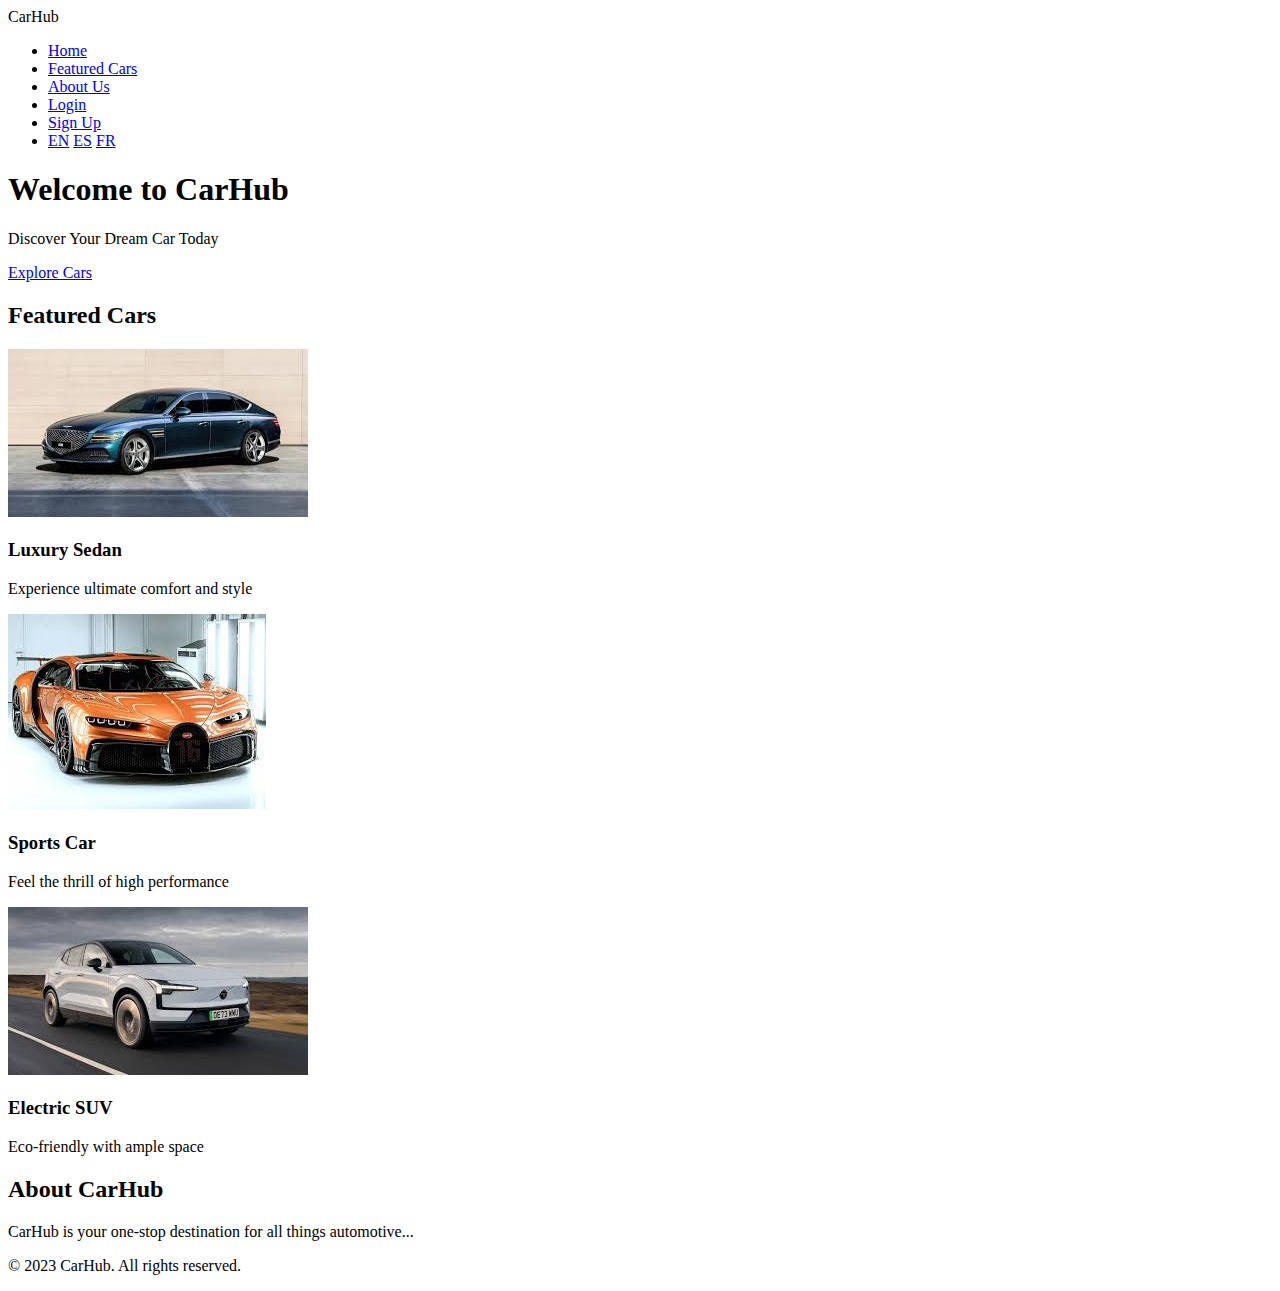
<file: target/classes/templates/index.html>
<!DOCTYPE html>
<html xmlns:th="http://www.thymeleaf.org">
  <head>
    <meta charset="UTF-8" />
    <meta name="viewport" content="width=device-width, initial-scale=1.0" />
    <link rel="stylesheet" th:href="@{/css/styles.css}" />
    <title th:text="#{site.title}">
      CarHub - Your Ultimate Car Destination
    </title>
  </head>
  <body>
    <header>
      <nav>
        <div class="logo" th:text="#{site.logo}">CarHub</div>
        <ul>
          <li><a href="#home" th:text="#{nav.home}">Home</a></li>
          <li>
            <a href="#featured" th:text="#{nav.featured}">Featured Cars</a>
          </li>
          <li><a href="#about" th:text="#{nav.about}">About Us</a></li>
          <li><a href="/login" th:text="#{nav.login}">Login</a></li>
          <li><a href="/signup" th:text="#{nav.signup}">Sign Up</a></li>

          <li class="lang-switcher">
            <a href="?lang=en">EN</a>
            <a href="?lang=es">ES</a>
            <a href="?lang=fr">FR</a>
          </li>
        </ul>
      </nav>
    </header>

    <main>
      <section id="home" class="hero">
        <h1 th:text="#{hero.title}">Welcome to CarHub</h1>
        <p th:text="#{hero.subtitle}">Discover Your Dream Car Today</p>
        <a href="#featured" class="cta-button" th:text="#{hero.cta}"
          >Explore Cars</a
        >
      </section>

      <section id="featured" class="featured-cars">
        <h2 th:text="#{featured.title}">Featured Cars</h2>
        <div class="car-grid">
          <div class="car-card">
            <img
              src="[data-uri]"
              alt="Car 1"
            />
            <h3 th:text="#{car1.title}">Luxury Sedan</h3>
            <p th:text="#{car1.description}">
              Experience ultimate comfort and style
            </p>
          </div>

          <div class="car-card">
            <img
              src="[data-uri]"
              alt="Car 2"
            />
            <h3 th:text="#{car1.title}">Sports Car</h3>
            <p th:text="#{car1.description}">
              Feel the thrill of high performance
            </p>
          </div>

          <div class="car-card">
            <img
              src="[data-uri]"
              alt="Car 3"
            />
            <h3 th:text="#{car1.title}">Electric SUV</h3>
            <p th:text="#{car1.description}">Eco-friendly with ample space</p>
          </div>
        </div>
      </section>

      <section id="about" class="about-us">
        <h2 th:text="#{about.title}">About CarHub</h2>
        <p th:text="#{about.description}">
          CarHub is your one-stop destination for all things automotive...
        </p>
      </section>
    </main>

    <footer>
      <p th:text="#{footer.copyright}">© 2023 CarHub. All rights reserved.</p>
    </footer>
  </body>
</html>
</file>
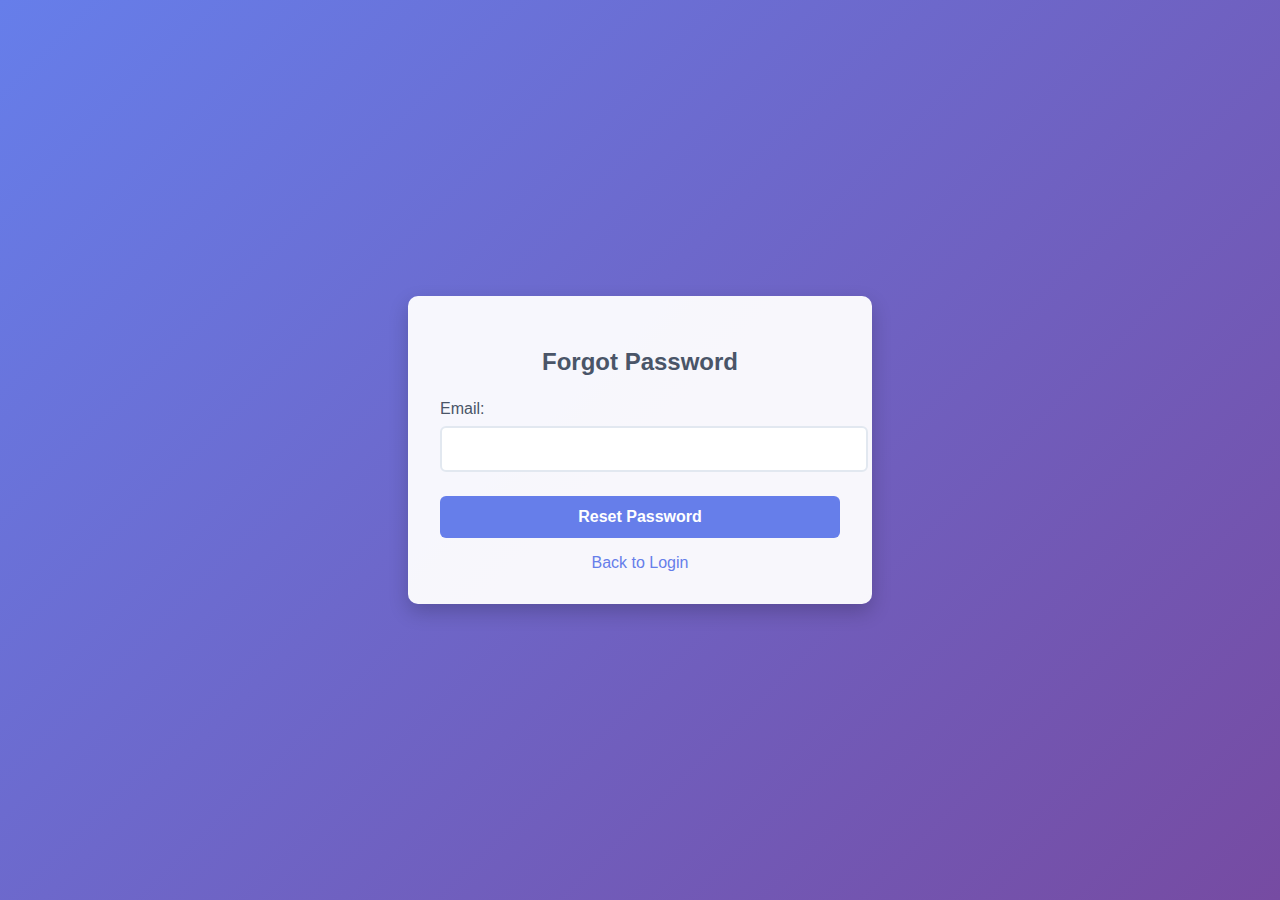
<file: target/classes/templates/forgot-password.html>
<!DOCTYPE html>
<html xmlns:th="http://www.thymeleaf.org">
<head>
    <title>Forgot Password</title>
    <style>
        body {
            font-family: 'Segoe UI', Tahoma, Geneva, Verdana, sans-serif;
            background: linear-gradient(135deg, #667eea 0%, #764ba2 100%);
            height: 100vh;
            margin: 0;
            display: flex;
            align-items: center;
            justify-content: center;
        }
        
        .container {
            background: rgba(255, 255, 255, 0.95);
            padding: 2rem;
            border-radius: 10px;
            box-shadow: 0 8px 20px rgba(0,0,0,0.2);
            width: 100%;
            max-width: 400px;
        }
        
        h2 {
            color: #4a5568;
            text-align: center;
            margin-bottom: 1.5rem;
        }
        
        .form-group {
            margin-bottom: 1.5rem;
        }
        
        label {
            display: block;
            margin-bottom: 0.5rem;
            color: #4a5568;
            font-weight: 500;
        }
        
        input {
            width: 100%;
            padding: 0.75rem;
            border: 2px solid #e2e8f0;
            border-radius: 6px;
            font-size: 1rem;
            transition: border-color 0.3s ease;
        }
        
        input:focus {
            outline: none;
            border-color: #667eea;
        }
        
        .btn {
            width: 100%;
            padding: 0.75rem;
            background: #667eea;
            color: white;
            border: none;
            border-radius: 6px;
            font-size: 1rem;
            font-weight: 600;
            cursor: pointer;
            transition: background 0.3s ease;
        }
        
        .btn:hover {
            background: #5a67d8;
        }
        
        .message {
            text-align: center;
            margin-top: 1rem;
            color: #4a5568;
        }
    </style>
</head>
<body>
    <div class="container">
        <h2>Forgot Password</h2>
        <form th:action="@{/forgot-password}" method="post">
            <div class="form-group">
                <label for="email">Email:</label>
                <input type="email" id="email" name="email" required>
            </div>
            <button type="submit" class="btn">Reset Password</button>
        </form>
        <div class="message">
            <a th:href="@{/login}" style="color: #667eea; text-decoration: none;">Back to Login</a>
        </div>
    </div>
</body>
</html>
</file>
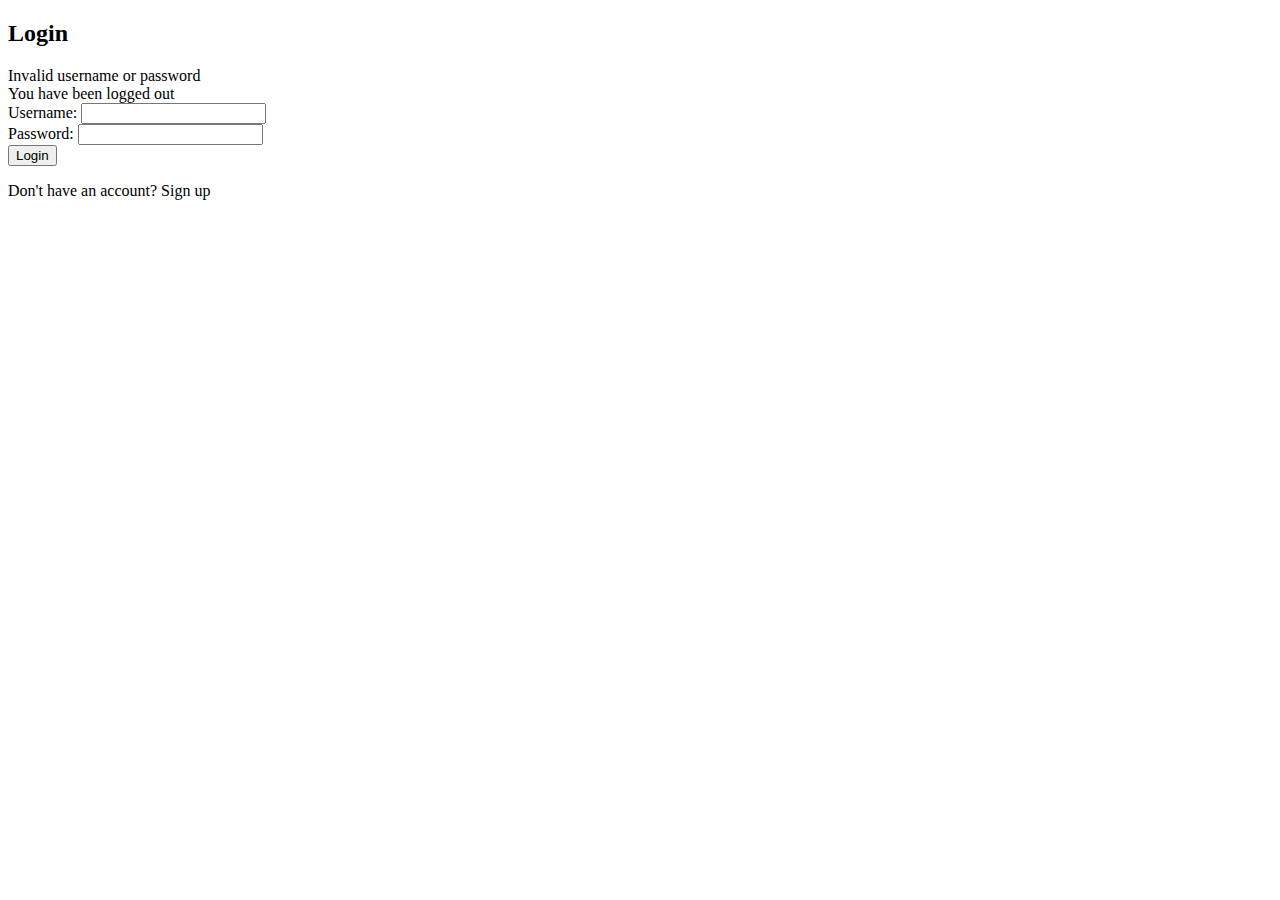
<file: target/classes/templates/login.html>
<!DOCTYPE html>
<html xmlns:th="http://www.thymeleaf.org">
<head>
    <meta charset="UTF-8">
    <meta name="viewport" content="width=device-width, initial-scale=1.0">
    <title>Login</title>
    <link rel="stylesheet" th:href="@{/css/styles.css}">
</head>
<body>
    <div class="container">
        <h2>Login</h2>
        <form th:action="@{/login}" method="post">
            <div th:if="${param.error}" class="error-message">Invalid username or password</div>
            <div th:if="${param.logout}" class="success-message">You have been logged out</div>
            <div class="form-group">
                <label for="username">Username:</label>
                <input type="text" id="username" name="username" required>
            </div>
            <div class="form-group">
                <label for="password">Password:</label>
                <input type="password" id="password" name="password" required>
            </div>
            <button type="submit" class="btn">Login</button>
        </form>
        <p>Don't have an account? <a th:href="@{/signup}">Sign up</a></p>
    </div>
</body>
</html>
</file>
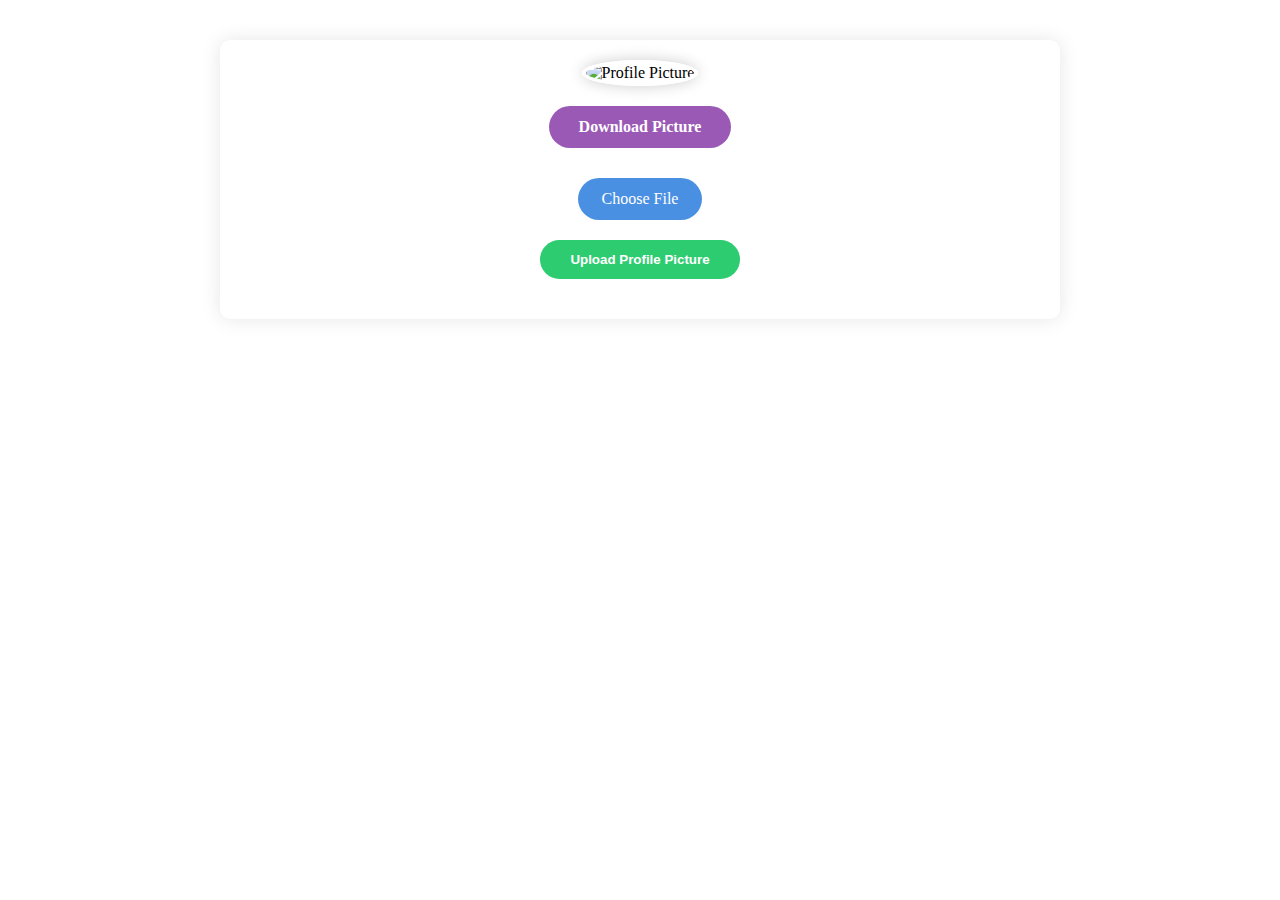
<file: target/classes/templates/profile.html>
<!DOCTYPE html>
<html xmlns:th="http://www.thymeleaf.org">
<head>
    <title>Profile change</title>
<style>
    .profile-container {
        max-width: 800px;
        margin: 40px auto;
        padding: 20px;
        background: #ffffff;
        border-radius: 10px;
        box-shadow: 0 0 20px rgba(0,0,0,0.1);
    }

    .profile-picture-container {
        text-align: center;
        margin-bottom: 30px;
    }

    .profile-picture {
        width: 200px;
        height: 200px;
        border-radius: 50%;
        object-fit: cover;
        border: 4px solid #fff;
        box-shadow: 0 0 15px rgba(0,0,0,0.2);
    }

    .upload-form {
        text-align: center;
        margin: 20px 0;
    }

    .file-input-wrapper {
        position: relative;
        margin: 20px 0;
    }

    .file-input {
        opacity: 0;
        position: absolute;
        width: 100%;
        height: 100%;
        cursor: pointer;
    }

    .custom-file-upload {
        display: inline-block;
        padding: 12px 24px;
        background: #4a90e2;
        color: white;
        border-radius: 25px;
        cursor: pointer;
        transition: all 0.3s ease;
    }

    .custom-file-upload:hover {
        background: #357abd;
        transform: translateY(-2px);
    }

    .upload-btn {
        background: #2ecc71;
        color: white;
        border: none;
        padding: 12px 30px;
        border-radius: 25px;
        cursor: pointer;
        font-weight: bold;
        transition: all 0.3s ease;
    }

    .upload-btn:hover {
        background: #27ae60;
        transform: translateY(-2px);
    }
    
    .action-buttons {
        display: flex;
        justify-content: center;
        gap: 20px;
        margin-top: 20px;
    }

    .download-btn {
        background: #9b59b6;
        color: white;
        border: none;
        padding: 12px 30px;
        border-radius: 25px;
        cursor: pointer;
        font-weight: bold;
        text-decoration: none;
        transition: all 0.3s ease;
    }

    .download-btn:hover {
        background: #8e44ad;
        transform: translateY(-2px);
    }
</style>
</head>
<body>
<div class="profile-container">
    <div class="profile-picture-container">
        <div th:if="${user.profilePicture}">
            <img class="profile-picture" th:src="@{/profile/image/{fileName}(fileName=${user.profilePicture})}" alt="Profile Picture"/>
            <div class="action-buttons">
                <a th:href="@{/profile/image/{fileName}(fileName=${user.profilePicture})}" 
                   class="download-btn" 
                   download>
                    Download Picture
                </a>
            </div>
        </div>
    </div>

    <form class="upload-form" th:action="@{/profile/upload}" method="post" enctype="multipart/form-data">
        <div class="file-input-wrapper">
            <label class="custom-file-upload">
                Choose File
                <input type="file" name="file" accept="image/*" required class="file-input"/>
            </label>
        </div>
        <button type="submit" class="upload-btn">Upload Profile Picture</button>
    </form>
</div>
</body>
</html>
</file>
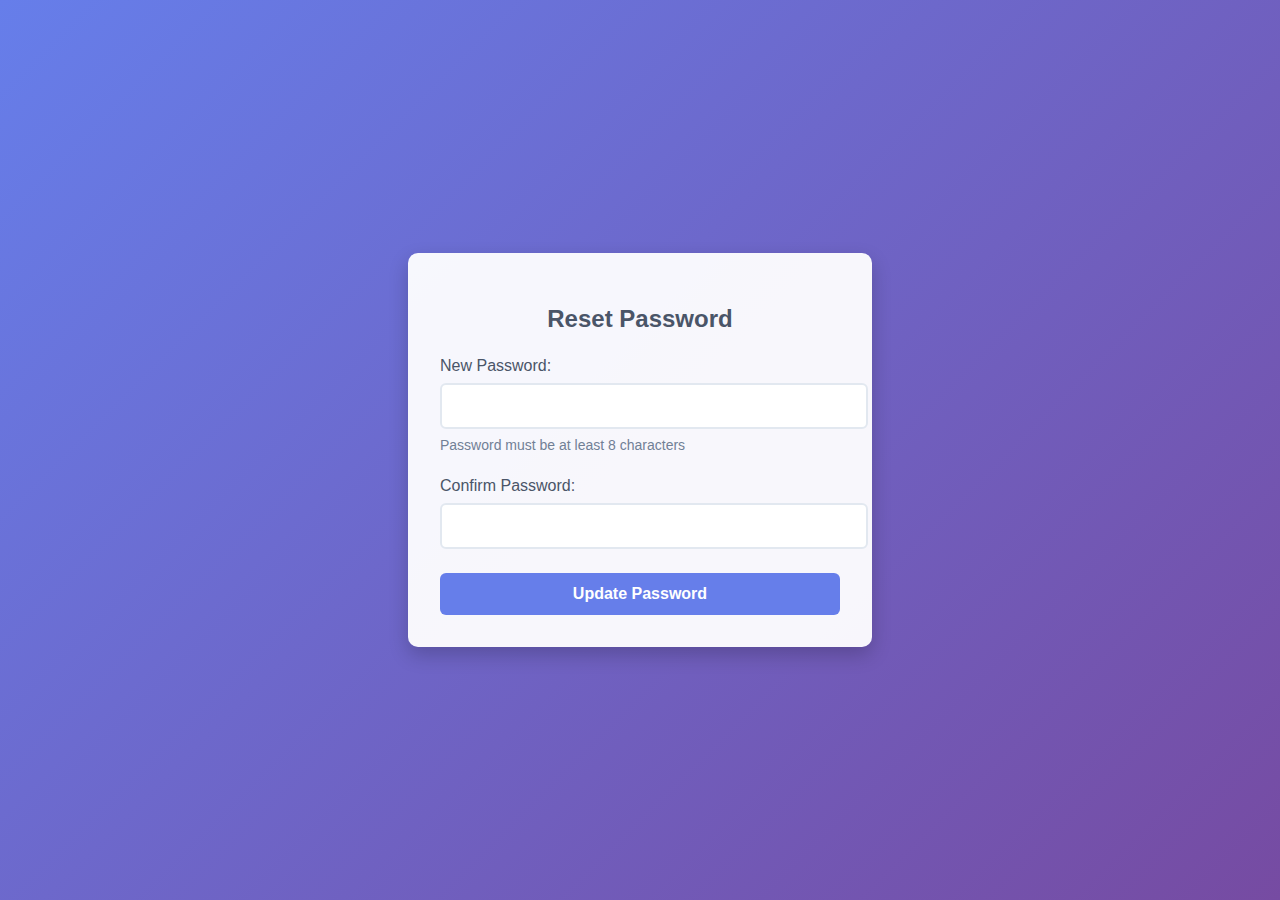
<file: target/classes/templates/reset-password.html>
<!DOCTYPE html>
<html xmlns:th="http://www.thymeleaf.org">
<head>
    <title>Reset Password</title>
    <style>
        body {
            font-family: 'Segoe UI', Tahoma, Geneva, Verdana, sans-serif;
            background: linear-gradient(135deg, #667eea 0%, #764ba2 100%);
            height: 100vh;
            margin: 0;
            display: flex;
            align-items: center;
            justify-content: center;
        }
        
        .container {
            background: rgba(255, 255, 255, 0.95);
            padding: 2rem;
            border-radius: 10px;
            box-shadow: 0 8px 20px rgba(0,0,0,0.2);
            width: 100%;
            max-width: 400px;
        }
        
        h2 {
            color: #4a5568;
            text-align: center;
            margin-bottom: 1.5rem;
        }
        
        .form-group {
            margin-bottom: 1.5rem;
            position: relative;
        }
        
        label {
            display: block;
            margin-bottom: 0.5rem;
            color: #4a5568;
            font-weight: 500;
        }
        
        input {
            width: 100%;
            padding: 0.75rem;
            border: 2px solid #e2e8f0;
            border-radius: 6px;
            font-size: 1rem;
            transition: all 0.3s ease;
        }
        
        input:focus {
            outline: none;
            border-color: #667eea;
            box-shadow: 0 0 0 3px rgba(102,126,234,0.1);
        }
        
        .btn {
            width: 100%;
            padding: 0.75rem;
            background: #667eea;
            color: white;
            border: none;
            border-radius: 6px;
            font-size: 1rem;
            font-weight: 600;
            cursor: pointer;
            transition: all 0.3s ease;
        }
        
        .btn:hover {
            background: #5a67d8;
            transform: translateY(-1px);
        }
        
        .btn:active {
            transform: translateY(0);
        }
        
        .password-strength {
            font-size: 0.875rem;
            margin-top: 0.5rem;
            color: #718096;
        }
        
        @keyframes shake {
            0%, 100% { transform: translateX(0); }
            25% { transform: translateX(-5px); }
            75% { transform: translateX(5px); }
        }
        
        .error {
            animation: shake 0.5s;
            border-color: #fc8181;
        }
    </style>
</head>
<body>
    <div class="container">
        <h2>Reset Password</h2>
        <form th:action="@{/reset-password}" method="post">
            <input type="hidden" name="token" th:value="${token}">
            <div class="form-group">
                <label for="password">New Password:</label>
                <input type="password" id="password" name="password" required>
                <div class="password-strength">Password must be at least 8 characters</div>
            </div>
            <div class="form-group">
                <label for="confirmPassword">Confirm Password:</label>
                <input type="password" id="confirmPassword" name="confirmPassword" required>
            </div>
            <button type="submit" class="btn">Update Password</button>
        </form>
    </div>
    
    <script>
        const password = document.getElementById('password');
        const confirmPassword = document.getElementById('confirmPassword');
        
        confirmPassword.addEventListener('input', function() {
            if(password.value !== confirmPassword.value) {
                confirmPassword.classList.add('error');
            } else {
                confirmPassword.classList.remove('error');
            }
        });
    </script>
</body>
</html>
</file>
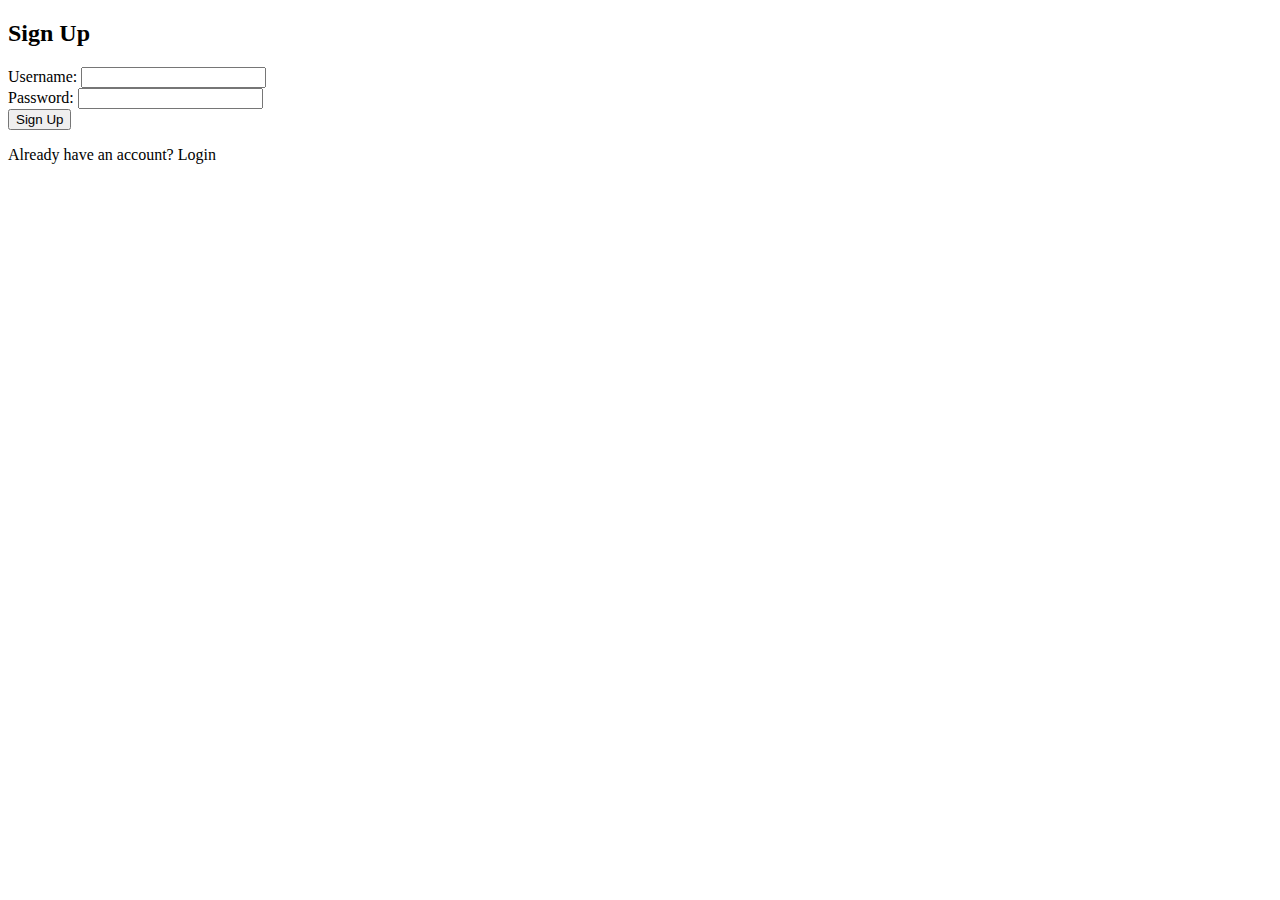
<file: target/classes/templates/signup.html>
<!DOCTYPE html>
<html xmlns:th="http://www.thymeleaf.org">
<head>
    <meta charset="UTF-8">
    <meta name="viewport" content="width=device-width, initial-scale=1.0">
    <title>Sign Up</title>
    <link rel="stylesheet" th:href="@{/css/styles.css}">
</head>
<body>
    <div class="container">
        <h2>Sign Up</h2>
        <form th:action="@{/signup}" method="post" th:object="${user}">
            <div th:if="${error}" class="error-message" th:text="${error}"></div>
            <div class="form-group">
                <label for="username">Username:</label>
                <input type="text" id="username" th:field="*{username}" required>
                <span th:if="${#fields.hasErrors('username')}" th:errors="*{username}" class="error-message"></span>
            </div>
            <div class="form-group">
                <label for="password">Password:</label>
                <input type="password" id="password" th:field="*{password}" required>
                <span th:if="${#fields.hasErrors('password')}" th:errors="*{password}" class="error-message"></span>
            </div>
            <button id="button_submit" type="submit" class="btn">Sign Up</button>
        </form>
        <p>Already have an account? <a th:href="@{/login}">Login</a></p>
    </div>
    <script>
        document.addEventListener('DOMContentLoaded', function() {
            const submitButton = document.getElementById('button_submit');
            if(submitButton) {
                submitButton.addEventListener('click', function(e) {
                    e.preventDefault();
                    const form = document.querySelector('form');
                    form.submit();
                });
            }
        });
    </script>
</body>
</html>
</file>
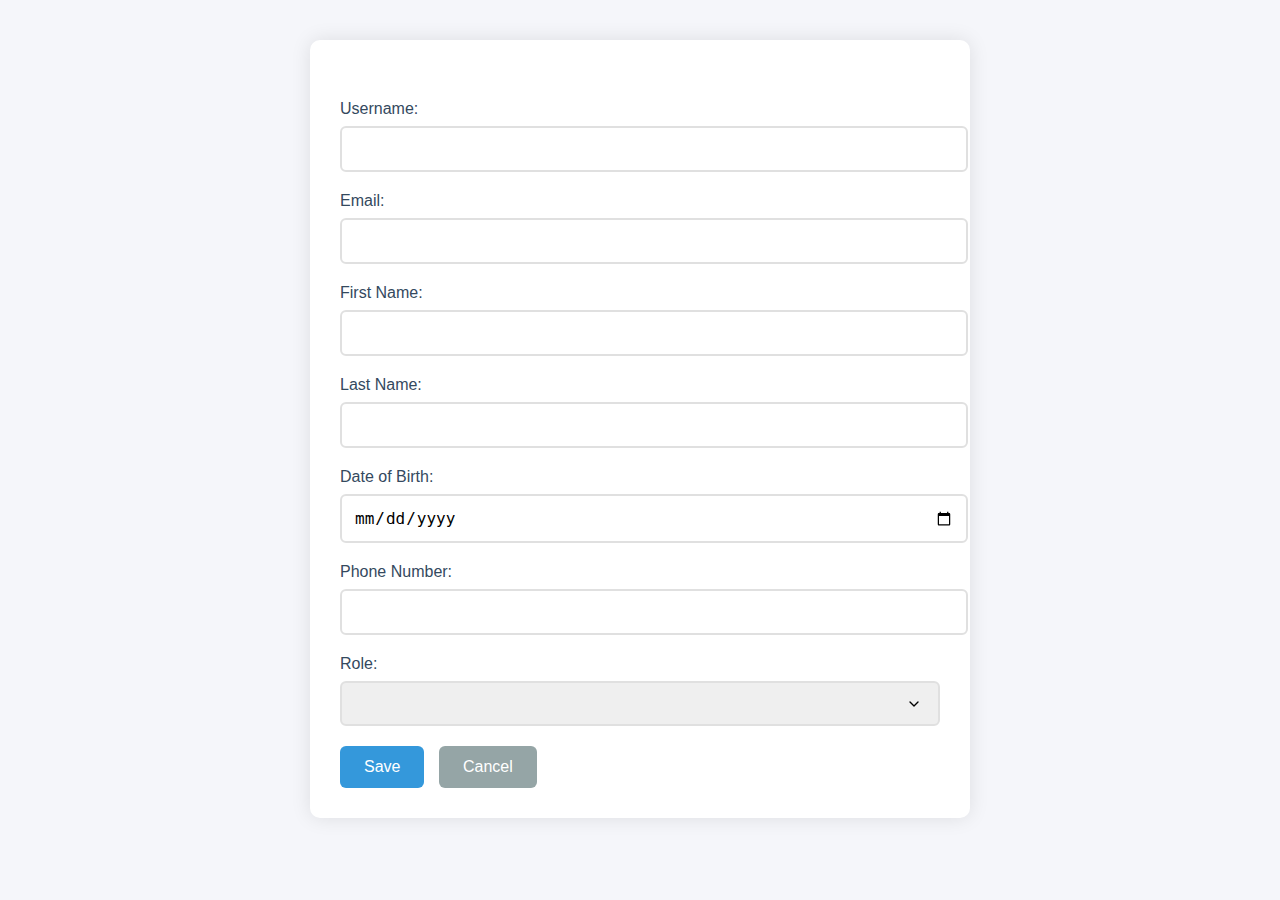
<file: target/classes/templates/admin/user-form.html>
<!DOCTYPE html>
<html xmlns:th="http://www.thymeleaf.org">
  <head>
    <meta charset="UTF-8" />
    <title>User Form</title>
    <link rel="stylesheet" th:href="@{/css/styles.css}" />
    <style>
      .container {
        max-width: 600px;
        margin: 40px auto;
        padding: 30px;
        background: #ffffff;
        border-radius: 10px;
        box-shadow: 0 0 20px rgba(0, 0, 0, 0.1);
      }

      h2 {
        color: #2c3e50;
        text-align: center;
        margin-bottom: 30px;
        font-size: 28px;
        font-weight: 600;
      }

      .form-group {
        margin-bottom: 20px;
      }

      label {
        display: block;
        margin-bottom: 8px;
        color: #34495e;
        font-weight: 500;
      }

      input,
      select {
        width: 100%;
        padding: 12px;
        border: 2px solid #e0e0e0;
        border-radius: 6px;
        font-size: 16px;
        transition: border-color 0.3s ease;
      }

      input:focus,
      select:focus {
        border-color: #3498db;
        outline: none;
        box-shadow: 0 0 5px rgba(52, 152, 219, 0.3);
      }

      .btn {
        background: #3498db;
        color: white;
        padding: 12px 24px;
        border: none;
        border-radius: 6px;
        cursor: pointer;
        font-size: 16px;
        font-weight: 500;
        transition: background 0.3s ease;
        margin-right: 10px;
      }

      .btn:hover {
        background: #2980b9;
      }

      .btn-secondary {
        background: #95a5a6;
        text-decoration: none;
        display: inline-block;
      }

      .btn-secondary:hover {
        background: #7f8c8d;
      }

      body {
        background: #f5f6fa;
        font-family: "Segoe UI", Tahoma, Geneva, Verdana, sans-serif;
      }

      select {
        appearance: none;
        background-image: url("data:image/svg+xml;charset=UTF-8,%3csvg xmlns='http://www.w3.org/2000/svg' viewBox='0 0 24 24' fill='none' stroke='currentColor' stroke-width='2' stroke-linecap='round' stroke-linejoin='round'%3e%3cpolyline points='6 9 12 15 18 9'%3e%3c/polyline%3e%3c/svg%3e");
        background-repeat: no-repeat;
        background-position: right 1rem center;
        background-size: 1em;
      }

      @media (max-width: 768px) {
        .container {
          margin: 20px;
          padding: 20px;
        }
      }
    </style>
  </head>
  <body>
    <div class="container">
      <h2 th:text="${user.id == null ? 'Create User' : 'Edit User'}"></h2>
      <form
        th:action="${user.id == null ? '/admin/users/create' : '/admin/users/edit/' + user.id}"
        method="post"
        th:object="${user}"
      >
        <div class="form-group">
          <label for="username">Username:</label>
          <input type="text" id="username" th:field="*{username}" required />
        </div>
        <div class="form-group">
          <label for="email">Email:</label>
          <input type="email" id="email" th:field="*{email}" required />
        </div>
        <div class="form-group">
          <label for="firstName">First Name:</label>
          <input type="text" id="firstName" th:field="*{firstName}" required />
        </div>
        <div class="form-group">
          <label for="lastName">Last Name:</label>
          <input type="text" id="lastName" th:field="*{lastName}" required />
        </div>
        <div class="form-group">
          <label for="dateOfBirth">Date of Birth:</label>
          <input
            type="date"
            id="dateOfBirth"
            th:field="*{dateOfBirth}"
            required
          />
        </div>
        <div class="form-group">
          <label for="phoneNumber">Phone Number:</label>
          <input
            type="tel"
            id="phoneNumber"
            th:field="*{phoneNumber}"
            required
          />
        </div>
        <div class="form-group">
          <label for="role">Role:</label>
          <select id="role" th:field="*{role}" required>
            <option
              th:each="role : ${T(com.yourpackage.model.Role).values()}"
              th:value="${role}"
              th:text="${role.name}"
            ></option>
          </select>
        </div>
        <button type="submit" class="btn">Save</button>
        <a th:href="@{/admin/users}" class="btn btn-secondary">Cancel</a>
      </form>
    </div>
  </body>
</html>
</file>
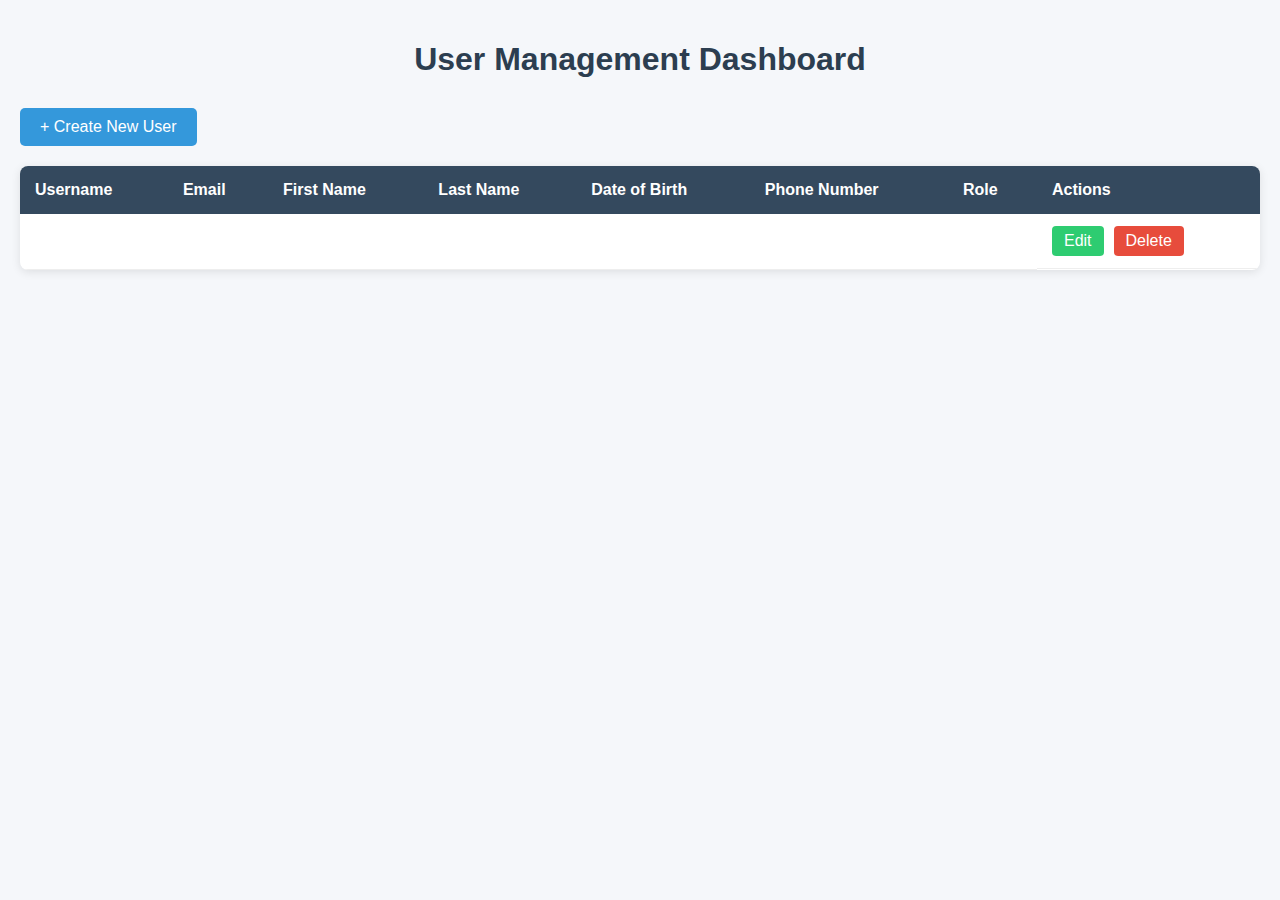
<file: target/classes/templates/admin/users.html>
<!DOCTYPE html>
<html xmlns:th="http://www.thymeleaf.org">
<head>
    <meta charset="UTF-8">
    <meta name="viewport" content="width=device-width, initial-scale=1.0">
    <title>User Management Dashboard</title>
    <style>
        body {
            font-family: 'Segoe UI', Tahoma, Geneva, Verdana, sans-serif;
            background: #f5f7fa;
            margin: 0;
            padding: 20px;
        }
        
        h1 {
            color: #2c3e50;
            text-align: center;
            margin-bottom: 30px;
        }
        
        .create-button {
            background: #3498db;
            color: white;
            padding: 10px 20px;
            border-radius: 5px;
            text-decoration: none;
            display: inline-block;
            margin-bottom: 20px;
            transition: background 0.3s;
        }
        
        .create-button:hover {
            background: #2980b9;
        }
        
        table {
            width: 100%;
            background: white;
            border-radius: 8px;
            box-shadow: 0 2px 10px rgba(0,0,0,0.1);
            border-collapse: collapse;
            overflow: hidden;
        }
        
        th {
            background: #34495e;
            color: white;
            padding: 15px;
            text-align: left;
        }
        
        td {
            padding: 12px 15px;
            border-bottom: 1px solid #eee;
        }
        
        tr:hover {
            background: #f8f9fa;
        }
        
        .actions {
            display: flex;
            gap: 10px;
        }
        
        .edit-btn, .delete-btn {
            padding: 6px 12px;
            border-radius: 4px;
            text-decoration: none;
            color: white;
        }
        
        .edit-btn {
            background: #2ecc71;
        }
        
        .delete-btn {
            background: #e74c3c;
        }
        
        .edit-btn:hover {
            background: #27ae60;
        }
        
        .delete-btn:hover {
            background: #c0392b;
        }
    </style>
</head>
<body>
    <h1>User Management Dashboard</h1>
    <a th:href="@{/admin/users/create}" class="create-button">+ Create New User</a>
    <table>
        <thead>
            <tr>
                <th>Username</th>
                <th>Email</th>
                <th>First Name</th>
                <th>Last Name</th>
                <th>Date of Birth</th>
                <th>Phone Number</th>
                <th>Role</th>
                <th>Actions</th>
            </tr>
        </thead>
        <tbody>
            <tr th:each="user : ${users}">
                <td th:text="${user.username}"></td>
                <td th:text="${user.email}"></td>
                <td th:text="${user.firstName}"></td>
                <td th:text="${user.lastName}"></td>
                <td th:text="${user.dateOfBirth}"></td>
                <td th:text="${user.phoneNumber}"></td>
                <td th:text="${user.role.name}"></td>
                <td class="actions">
                    <a th:href="@{/admin/users/edit/{id}(id=${user.id})}" class="edit-btn">Edit</a>
                    <a th:href="@{/admin/users/delete/{id}(id=${user.id})}" class="delete-btn">Delete</a>
                </td>
            </tr>
        </tbody>
    </table>
</body>
</html>

<script>
    document.querySelectorAll('.delete-btn').forEach(button => {
        button.addEventListener('click', (e) => {
            if (!confirm('Are you sure you want to delete this user?')) {
                e.preventDefault();
            }
        });
    });
</script>
</file>
